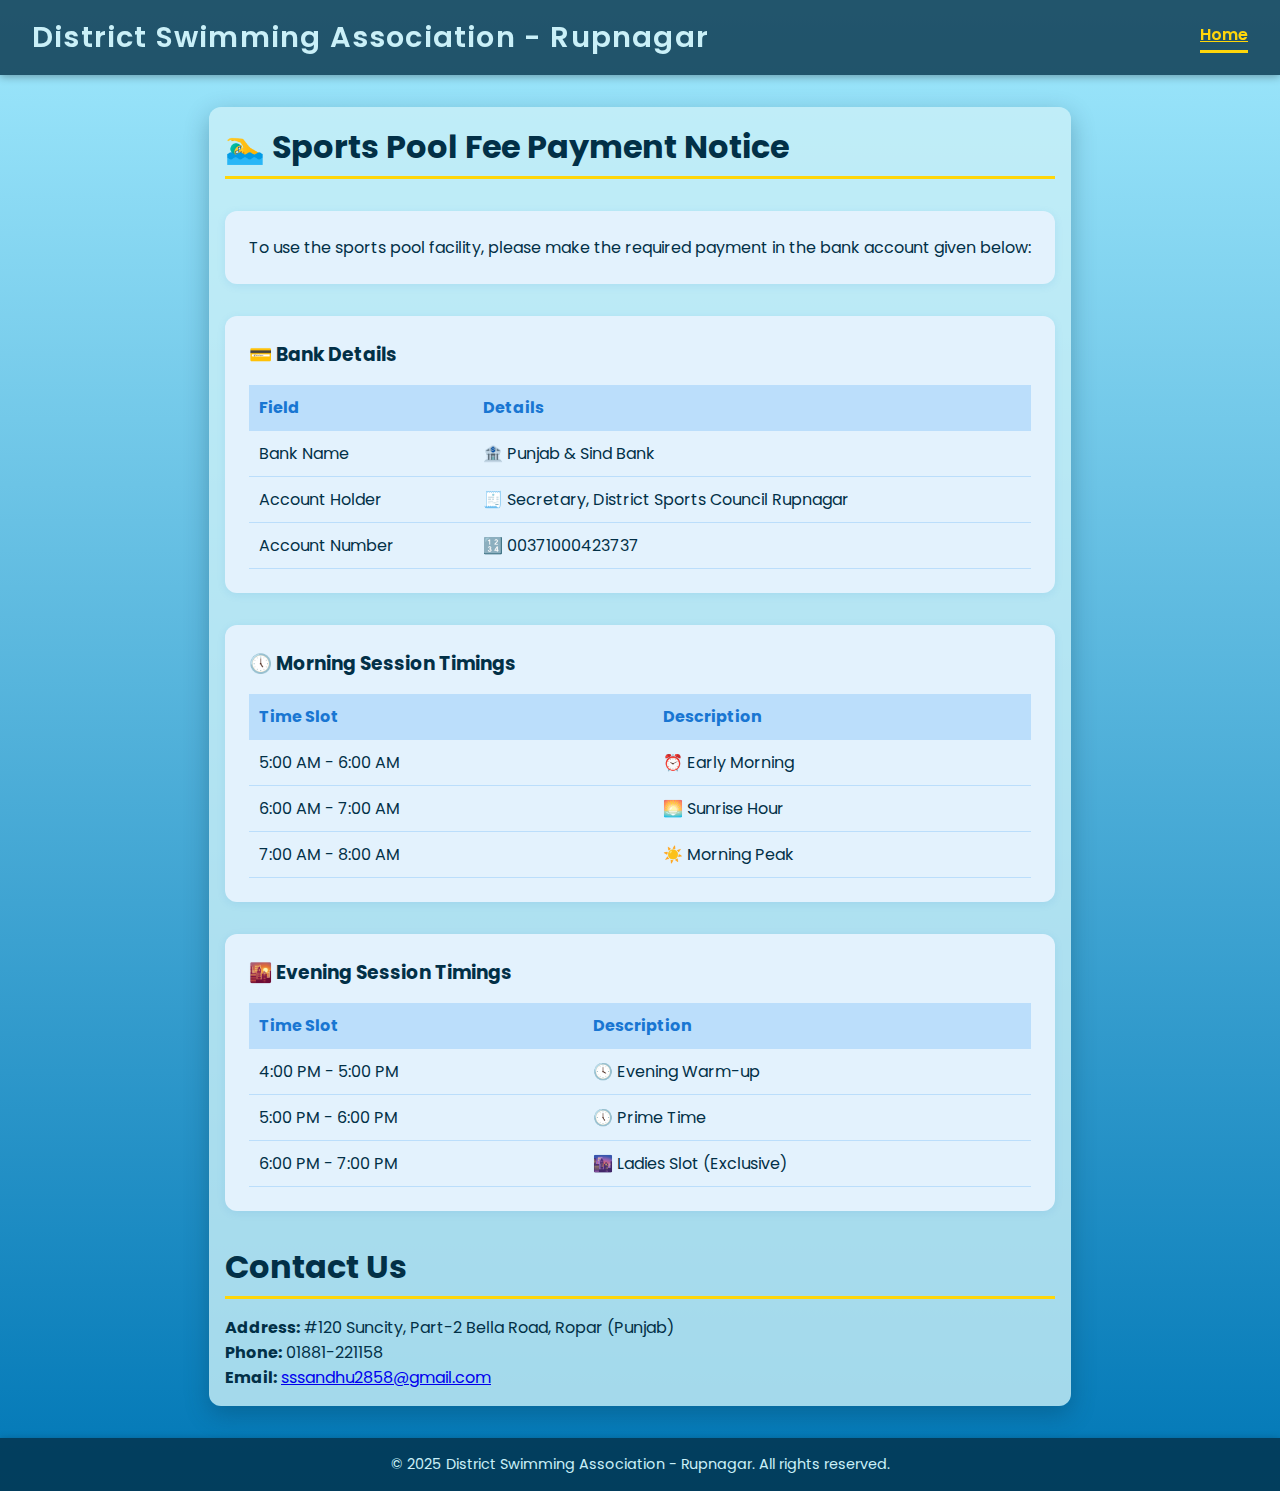
<file: timings.html>
<!DOCTYPE html>
<html lang="en">
<head>
  <meta charset="UTF-8" />
  <meta name="viewport" content="width=device-width, initial-scale=1" />
  <title>District Swimming Association - Rupnagar</title>
  <link href="https://fonts.googleapis.com/css2?family=Poppins:wght@300;600&family=Roboto:400,700&display=swap" rel="stylesheet" />
  <style>
    /* Reset & Base */
    * {
      margin: 0;
      padding: 0;
      box-sizing: border-box;
    }
    body {
      font-family: 'Poppins', 'Roboto', sans-serif;
      background: linear-gradient(to bottom, #a0e9fd, #0077b6);
      color: #023047;
      min-height: 100vh;
      display: flex;
      flex-direction: column;
    }
    header, footer {
      background: #023047cc;
      color: #caf0f8;
      padding: 1rem 2rem;
      box-shadow: 0 2px 8px rgba(0,0,0,0.3);
    }
    header {
      display: flex;
      justify-content: space-between;
      align-items: center;
      flex-wrap: wrap;
      position: sticky;
      top: 0;
      z-index: 999;
    }
    header h1 {
      font-weight: 600;
      font-size: 1.8rem;
      letter-spacing: 1.2px;
    }
    nav ul {
      display: flex;
      gap: 1.5rem;
      list-style: none;
    }
    nav ul li a {
      color: #caf0f8;
      font-weight: 600;
      transition: color 0.3s ease;
    }
    nav ul li a:hover,
    nav ul li a.active {
      color: #ffd60a;
    }
    nav ul li a.active::after {
      content: '';
      display: block;
      height: 3px;
      background: #ffd60a;
      margin-top: 3px;
    }
    main {
      flex-grow: 1;
      max-width: 1100px;
      margin: 2rem auto;
      padding: 1rem;
      background: #caf0f8cc;
      border-radius: 12px;
      box-shadow: 0 8px 24px rgba(2, 48, 71, 0.3);
    }
    section h2 {
      font-size: 2rem;
      color: #023047;
      margin-bottom: 1rem;
      border-bottom: 3px solid #ffd60a;
      padding-bottom: 0.3rem;
    }
    .notice, .bank-details, .timings {
      margin: 2rem 0;
      background: #e3f2fd;
      border-radius: 12px;
      padding: 1.5rem;
      box-shadow: 0 2px 8px rgba(25, 118, 210, 0.1);
    }
    .bank-details table, .timings table {
      width: 100%;
      border-collapse: collapse;
      margin-top: 1rem;
    }
    th, td {
      padding: 10px;
      text-align: left;
      border-bottom: 1px solid #bbdefb;
    }
    th {
      background: #bbdefb;
      color: #1976d2;
    }
    .gallery-grid {
      display: grid;
      grid-template-columns: repeat(auto-fit, minmax(200px, 1fr));
      gap: 1rem;
      margin-top: 1rem;
    }
    .gallery-grid img {
      width: 100%;
      border-radius: 10px;
      box-shadow: 0 4px 12px rgba(0,0,0,0.2);
      transition: transform 0.3s ease;
    }
    .gallery-grid img:hover {
      transform: scale(1.05);
    }
    footer {
      text-align: center;
      margin-top: auto;
      font-size: 0.9rem;
    }
  </style>
</head>
<body>
  <header>
    <h1>District Swimming Association - Rupnagar</h1>
    <nav>
      <ul>
        <li><a href="index.html" class="active">Home</a></li>
      </ul>
    </nav>
  </header>

  <main>
    <section id="fee">
      <h2>🏊‍♂️ Sports Pool Fee Payment Notice</h2>
      <div class="notice">
        <p>To use the sports pool facility, please make the required payment in the bank account given below:</p>
      </div>
      <div class="bank-details">
        <h3>💳 Bank Details</h3>
        <table>
          <tr><th>Field</th><th>Details</th></tr>
          <tr><td>Bank Name</td><td>🏦 Punjab & Sind Bank</td></tr>
          <tr><td>Account Holder</td><td>🧾 Secretary, District Sports Council Rupnagar</td></tr>
          <tr><td>Account Number</td><td>🔢 00371000423737</td></tr>
        </table>
      </div>
      <div class="timings">
        <h3>🕔 Morning Session Timings</h3>
        <table>
          <tr><th>Time Slot</th><th>Description</th></tr>
          <tr><td>5:00 AM - 6:00 AM</td><td>⏰ Early Morning</td></tr>
          <tr><td>6:00 AM - 7:00 AM</td><td>🌅 Sunrise Hour</td></tr>
          <tr><td>7:00 AM - 8:00 AM</td><td>☀️ Morning Peak</td></tr>
        </table>
      </div>
      <div class="timings">
        <h3>🌇 Evening Session Timings</h3>
        <table>
          <tr><th>Time Slot</th><th>Description</th></tr>
          <tr><td>4:00 PM - 5:00 PM</td><td>🕓 Evening Warm-up</td></tr>
          <tr><td>5:00 PM - 6:00 PM</td><td>🕔 Prime Time</td></tr>
          <tr><td>6:00 PM - 7:00 PM</td><td>🌆 Ladies Slot (Exclusive)</td></tr>
        </table>
      </div>
    </section>


    <section id="contact">
      <h2>Contact Us</h2>
      <p><strong>Address:</strong> #120 Suncity, Part-2 Bella Road, Ropar (Punjab)</p>
      <p><strong>Phone:</strong> 01881-221158</p>
      <p><strong>Email:</strong> <a href="mailto:sssandhu2858@gmail.com">sssandhu2858@gmail.com</a></p>
    </section>
  </main>

  <footer>
    <p>&copy; 2025 District Swimming Association - Rupnagar. All rights reserved.</p>
  </footer>
</body>
</html>
</file>
